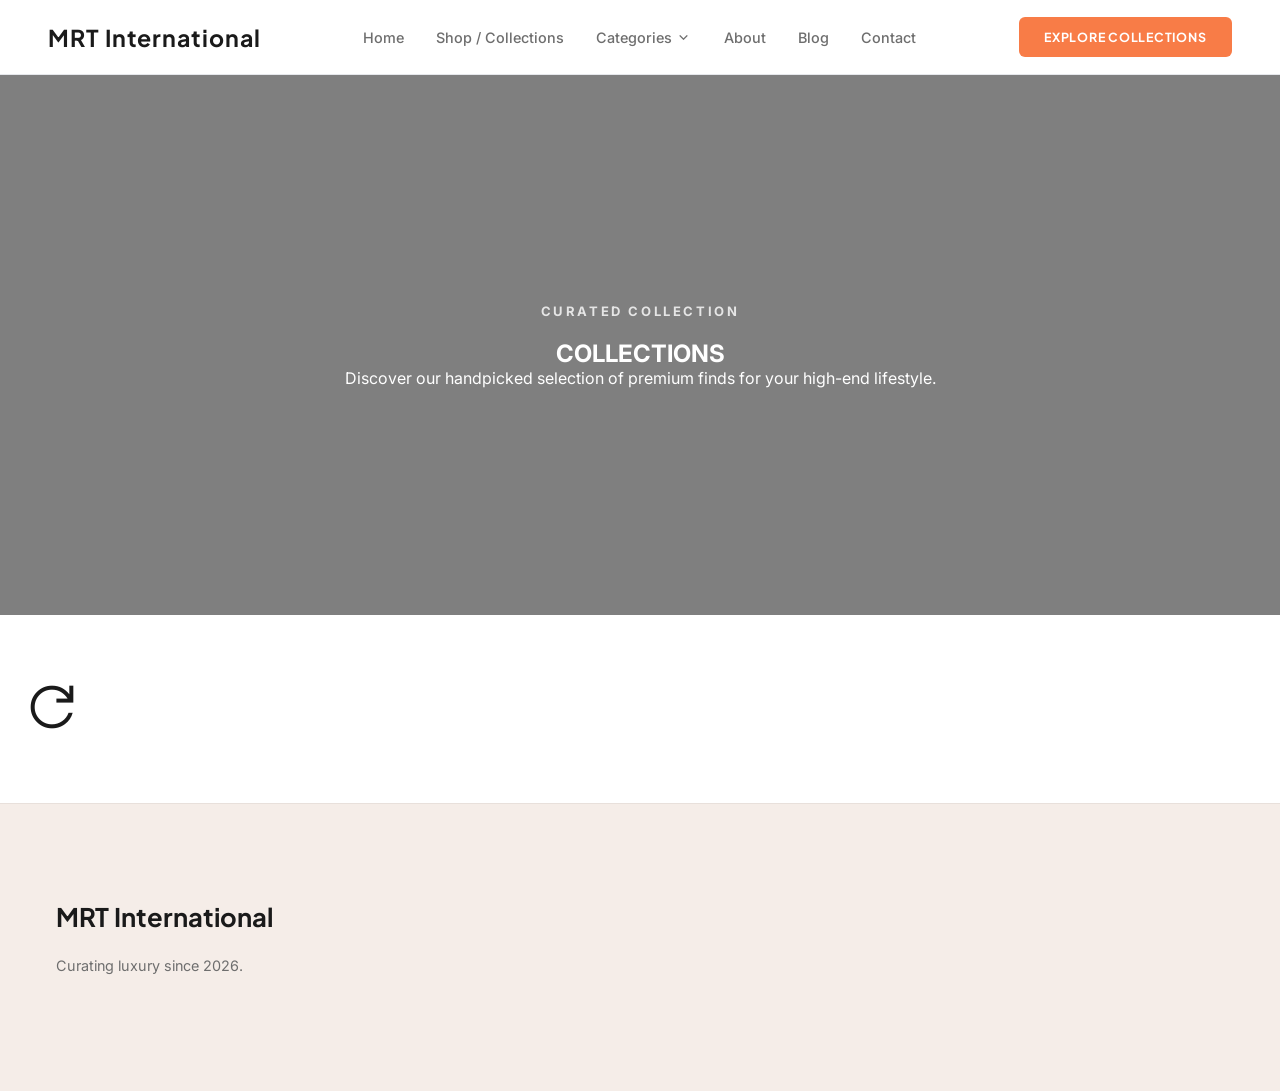
<file: category.html>
<!DOCTYPE html>
<html lang="en" class="scroll-smooth">
<head>
    <meta charset="UTF-8">
    <meta name="viewport" content="width=device-width, initial-scale=1.0, maximum-scale=1.0, user-scalable=no">
    <title>Collection | MRT International</title>
    <link href="https://fonts.googleapis.com/css2?family=Playfair+Display:ital,wght@0,700;0,800;0,900;1,400;1,600&family=Inter:wght@300;400;500;600&family=Plus+Jakarta+Sans:wght@500;600;700&display=swap" rel="stylesheet">
    <link href="https://fonts.googleapis.com/css2?family=Material+Symbols+Outlined:wght,FILL@300,0..1&display=swap" rel="stylesheet">
    <link rel="stylesheet" href="/src/style.css">
    <script type="module" src="/src/main.js"></script>
</head>
<body onload="document.body.classList.add('loaded')">

    <header class="mrt-nav">
        <a href="index.html" class="mrt-nav-logo">MRT International</a>
        <nav class="mrt-nav-links">
            <a href="index.html">Home</a>
            <a href="categories.html">Shop / Collections</a>
            <div class="nav-dropdown-container">
                <a href="categories.html" style="display:flex;align-items:center;gap:3px;">
                    Categories <span class="material-symbols-outlined" style="font-size:17px;">expand_more</span>
                </a>
                <div class="nav-dropdown">
                    <a href="category.html?c=home-kitchen"         class="nav-dropdown-item">Home &amp; Kitchen</a>
                    <a href="category.html?c=beauty-personal-care" class="nav-dropdown-item">Beauty &amp; Personal Care</a>
                    <a href="category.html?c=health-wellness"      class="nav-dropdown-item">Health &amp; Wellness</a>
                    <a href="category.html?c=pet-supplies"         class="nav-dropdown-item">Pet Supplies</a>
                    <a href="category.html?c=baby-kids-essentials" class="nav-dropdown-item">Baby &amp; Kids Essentials</a>
                    <a href="category.html?c=electronics-accessories" class="nav-dropdown-item">Electronics &amp; Accessories</a>
                    <a href="category.html?c=sports-fitness"       class="nav-dropdown-item">Sports &amp; Fitness</a>
                </div>
            </div>
            <a href="about.html">About</a>
            <a href="blog.html">Blog</a>
            <a href="contact.html">Contact</a>
        </nav>
        <div class="mrt-nav-right">
            <a href="categories.html" class="nav-cta">EXPLORE COLLECTIONS</a>
            <button class="nav-menu-btn" id="mobileMenuToggle"><span class="material-symbols-outlined">menu</span></button>
        </div>
    </header>

    <div class="mobile-nav" id="mobileNav">
        <div class="mobile-nav-panel">
            <button class="mobile-nav-close" id="mobileNavClose"><span class="material-symbols-outlined">close</span></button>
            <a href="index.html">Home</a>
            <a href="categories.html">Shop / Collections</a>
            <a href="about.html">About</a>
            <a href="contact.html">Contact</a>
        </div>
        <div style="flex:1" id="mobileNavBackdrop"></div>
    </div>

    <main>
        <!-- Avory Category Hero -->
        <section class="category-hero-v2" id="category-hero">
            <div class="category-hero-overlay"></div>
            <div class="category-hero-content">
                <p class="avory-why-tag" style="color: #fff; opacity: 0.8;">Curated Collection</p>
                <h1 id="category-title-display" class="text-5xl md:text-7xl font-heading font-bold mb-6">COLLECTIONS</h1>
                <p id="category-desc-display" class="text-lg opacity-90 max-width-[600px] mx-auto">
                    Discover our handpicked selection of premium finds for your high-end lifestyle.
                </p>
            </div>
        </section>

        <!-- Product Grid Overlay -->
        <section class="py-20 bg-white">
            <div id="category-products-container" class="avory-product-grid">
                <!-- Data populated via MRTApp.fetchAndRender in main.js -->
                <div class="w-full text-center py-40 opacity-20 col-span-full">
                    <span class="material-symbols-outlined animate-spin" style="font-size: 64px;">refresh</span>
                </div>
            </div>
        </section>
    </main>

    <footer class="mrt-footer">
        <div class="footer-grid">
            <div>
                <p class="footer-brand-logo">MRT International</p>
                <p class="footer-brand-desc">Curating luxury since 2026.</p>
            </div>
        </div>
    </footer>
</body>
</html>
</file>
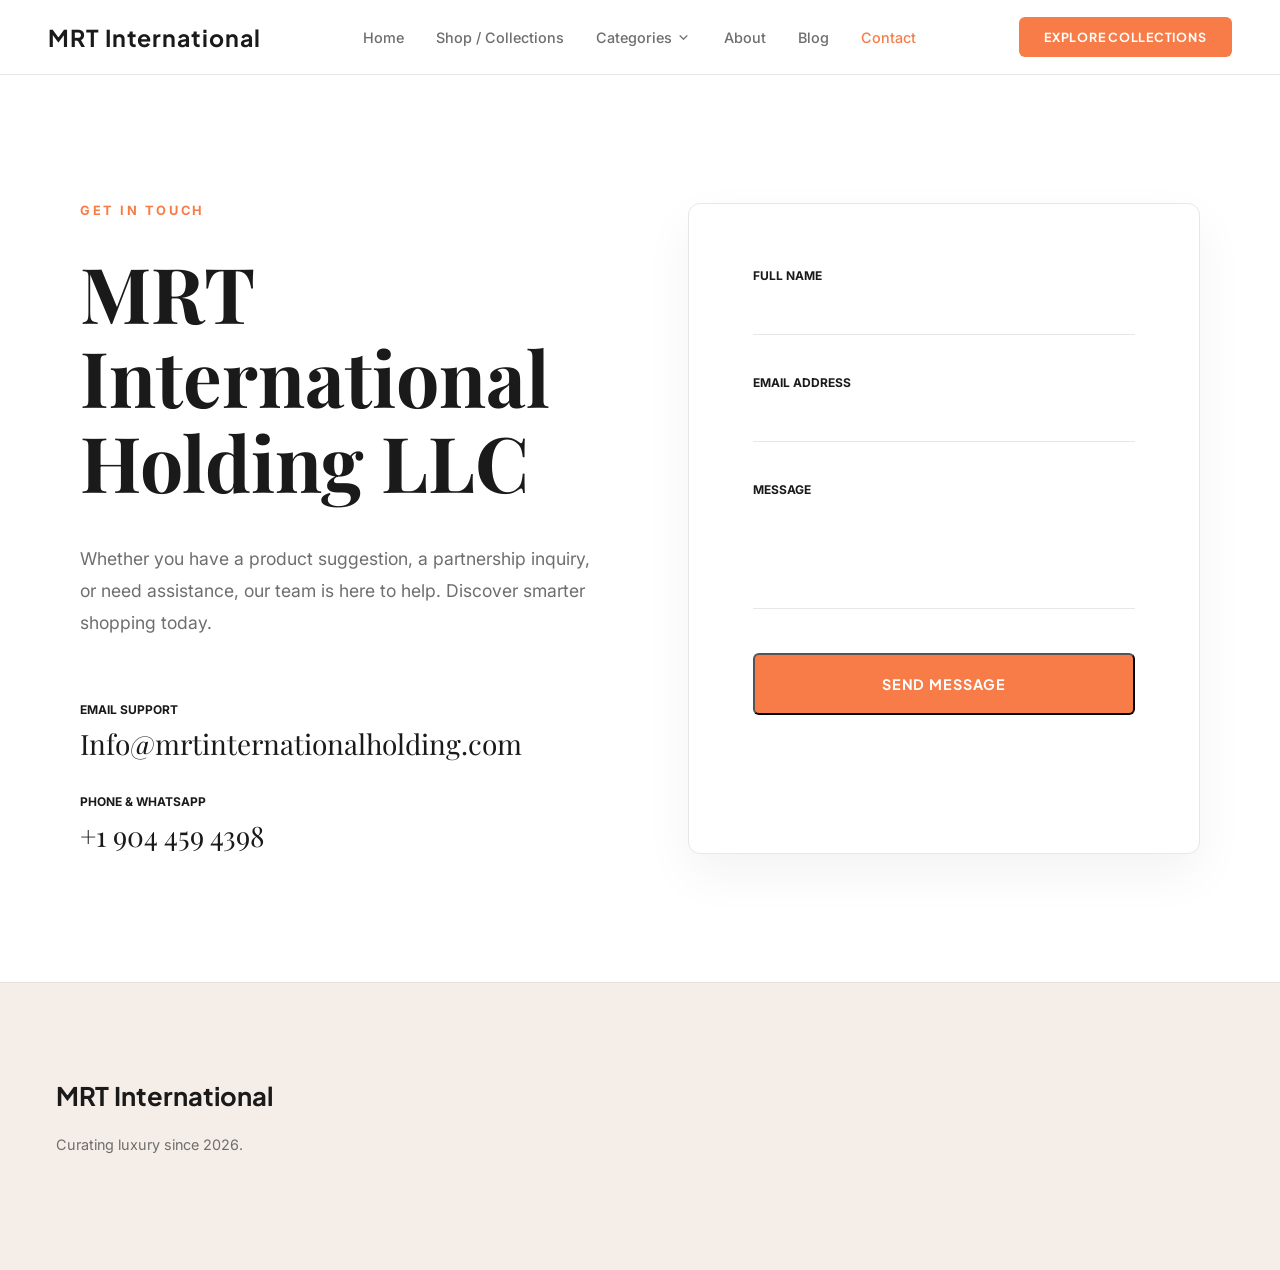
<file: contact.html>
<!DOCTYPE html>
<html lang="en" class="scroll-smooth">
<head>
    <meta charset="UTF-8">
    <meta name="viewport" content="width=device-width, initial-scale=1.0, maximum-scale=1.0, user-scalable=no">
    <title>Contact Us | MRT International</title>
    <link href="https://fonts.googleapis.com/css2?family=Playfair+Display:ital,wght@0,700;0,800;0,900;1,400;1,600&family=Inter:wght@300;400;500;600&family=Plus+Jakarta+Sans:wght@500;600;700&display=swap" rel="stylesheet">
    <link href="https://fonts.googleapis.com/css2?family=Material+Symbols+Outlined:wght,FILL@300,0..1&display=swap" rel="stylesheet">
    <link rel="stylesheet" href="/src/style.css">
    <script type="module" src="/src/main.js"></script>
</head>
<body onload="document.body.classList.add('loaded')">

    <header class="mrt-nav">
        <a href="index.html" class="mrt-nav-logo">MRT International</a>
        <nav class="mrt-nav-links">
            <a href="index.html">Home</a>
            <a href="categories.html">Shop / Collections</a>
            <div class="nav-dropdown-container">
                <a href="categories.html" style="display:flex;align-items:center;gap:3px;">
                    Categories <span class="material-symbols-outlined" style="font-size:17px;">expand_more</span>
                </a>
                <div class="nav-dropdown">
                    <a href="category.html?c=home-kitchen"         class="nav-dropdown-item">Home &amp; Kitchen</a>
                    <a href="category.html?c=beauty-personal-care" class="nav-dropdown-item">Beauty &amp; Personal Care</a>
                    <a href="category.html?c=health-wellness"      class="nav-dropdown-item">Health &amp; Wellness</a>
                    <a href="category.html?c=pet-supplies"         class="nav-dropdown-item">Pet Supplies</a>
                    <a href="category.html?c=baby-kids-essentials" class="nav-dropdown-item">Baby &amp; Kids Essentials</a>
                    <a href="category.html?c=electronics-accessories" class="nav-dropdown-item">Electronics &amp; Accessories</a>
                    <a href="category.html?c=sports-fitness"       class="nav-dropdown-item">Sports &amp; Fitness</a>
                </div>
            </div>
            <a href="about.html">About</a>
            <a href="blog.html">Blog</a>
            <a href="contact.html" class="active">Contact</a>
        </nav>
        <div class="mrt-nav-right">
            <a href="categories.html" class="nav-cta">EXPLORE COLLECTIONS</a>
            <button class="nav-menu-btn" id="mobileMenuToggle"><span class="material-symbols-outlined">menu</span></button>
        </div>
    </header>

    <div class="mobile-nav" id="mobileNav">
        <div class="mobile-nav-panel">
            <button class="mobile-nav-close" id="mobileNavClose"><span class="material-symbols-outlined">close</span></button>
            <a href="index.html">Home</a>
            <a href="categories.html">Shop / Collections</a>
            <a href="about.html">About</a>
            <a href="contact.html" class="active">Contact</a>
        </div>
        <div style="flex:1" id="mobileNavBackdrop"></div>
    </div>

    <main>
        <section style="padding: 8rem 2.5rem; max-width: 1200px; margin: 0 auto;">
            <div style="display: grid; grid-template-columns: 1fr 1fr; gap: 6rem;">
                <div>
                    <p style="text-transform: uppercase; letter-spacing: 0.2em; font-size: 0.8rem; color: var(--orange); font-weight: 700; margin-bottom: 2rem;">Get in Touch</p>
                    <h1 style="font-family: 'Playfair Display', serif; font-size: clamp(3rem, 6vw, 5rem); margin-bottom: 2.5rem; line-height: 1.1;">MRT International Holding LLC</h1>
                    <p style="font-size: 1.1rem; line-height: 1.8; color: var(--muted); margin-bottom: 4rem;">
                        Whether you have a product suggestion, a partnership inquiry, or need assistance, our team is here to help. Discover smarter shopping today.
                    </p>
                    <div style="display: flex; flex-direction: column; gap: 2rem;">
                        <div>
                            <p style="font-size: 0.75rem; font-weight: 700; text-transform: uppercase; color: var(--ink); margin-bottom: 0.5rem;">Email Support</p>
                            <p style="font-family: 'Playfair Display', serif; font-size: 1.75rem;">Info@mrtinternationalholding.com</p>
                        </div>
                        <div>
                            <p style="font-size: 0.75rem; font-weight: 700; text-transform: uppercase; color: var(--ink); margin-bottom: 0.5rem;">Phone & WhatsApp</p>
                            <p style="font-family: 'Playfair Display', serif; font-size: 1.75rem;">+1 904 459 4398</p>
                        </div>
                    </div>
                </div>
                
                <div style="background: #fff; padding: 4rem; border-radius: 12px; border: 1px solid var(--border); box-shadow: 0 20px 50px rgba(0,0,0,0.05);">
                    <form id="contact-form" style="display: flex; flex-direction: column; gap: 2.5rem;">
                        <div>
                            <label style="display: block; font-size: 0.75rem; font-weight: 700; text-transform: uppercase; margin-bottom: 0.75rem; color: var(--ink);">Full Name</label>
                            <input type="text" name="name" required style="width: 100%; border: none; border-bottom: 1px solid var(--border); padding: 0.75rem 0; outline: none; transition: border-color 0.3s;" onfocus="this.style.borderColor='var(--orange)'" onblur="this.style.borderColor='var(--border)'">
                        </div>
                        <div>
                            <label style="display: block; font-size: 0.75rem; font-weight: 700; text-transform: uppercase; margin-bottom: 0.75rem; color: var(--ink);">Email Address</label>
                            <input type="email" name="email" required style="width: 100%; border: none; border-bottom: 1px solid var(--border); padding: 0.75rem 0; outline: none; transition: border-color 0.3s;" onfocus="this.style.borderColor='var(--orange)'" onblur="this.style.borderColor='var(--border)'">
                        </div>
                        <div>
                            <label style="display: block; font-size: 0.75rem; font-weight: 700; text-transform: uppercase; margin-bottom: 0.75rem; color: var(--ink);">Message</label>
                            <textarea name="message" required style="width: 100%; border: none; border-bottom: 1px solid var(--border); padding: 0.75rem 0; outline: none; transition: border-color 0.3s; min-height: 100px; resize: none;" onfocus="this.style.borderColor='var(--orange)'" onblur="this.style.borderColor='var(--border)'"></textarea>
                        </div>
                        <button type="submit" class="nav-cta" style="width: 100%; justify-content: center; padding: 1.25rem; font-size: 0.9rem;">SEND MESSAGE</button>
                        <div id="form-status" style="display: none; text-align: center; font-size: 0.8rem; font-weight: 600; text-transform: uppercase; letter-spacing: 0.1em; color: var(--orange);"></div>
                    </form>
                </div>
            </div>
        </section>
    </main>

    <footer class="mrt-footer">
        <div class="footer-grid">
            <div style="grid-column: span 2;">
                <p class="footer-brand-logo">MRT International</p>
                <p class="footer-brand-desc">Curating luxury since 2026.</p>
            </div>
        </div>
    </footer>
</body>
</html>
</file>
<file: src/style.css>
@tailwind base;
@tailwind components;
@tailwind utilities;

/* ===================================================
   AVORY FINDS DESIGN — Applied to MRT.INTL
=================================================== */
:root {
    --orange:      #f87c47;
    --orange-hover:#DA138E;
    --dark:        #111111;
    --ink:         #1a1a1a;
    --muted:       #6e6e6e;
    --footer-bg:   #f5ede8;
    --white:       #ffffff;
    --border:      #e5e7eb;
}

* { box-sizing: border-box; margin: 0; padding: 0; }
html { font-family: 'Inter', sans-serif; color: var(--ink); background: #fff; scroll-behavior: smooth; }
body { overflow-x: hidden; }
/* body.loaded { opacity: 1; } - Removed to prevent white screen issues */

::-webkit-scrollbar { width: 6px; }
::-webkit-scrollbar-thumb { background: var(--orange); border-radius: 3px; }

/* ── NAVBAR ── */
.mrt-nav {
    position: sticky; top: 0; z-index: 100;
    background: #fff;
    border-bottom: 1px solid var(--border);
    display: flex; align-items: center; justify-content: space-between;
    padding: 0 3rem; height: 75px;
}
.mrt-nav-logo {
    font-family: 'Plus Jakarta Sans', sans-serif;
    font-size: 1.45rem; font-weight: 700;
    letter-spacing: 0.04em; color: var(--ink);
    text-decoration: none;
}
.mrt-nav-links { display: flex; align-items: center; gap: 2rem; }
.mrt-nav-links a {
    font-size: 0.9rem; font-weight: 500;
    text-decoration: none; color: var(--muted);
    transition: color 0.2s;
}
.mrt-nav-links a.active, .mrt-nav-links a:hover { color: var(--orange); }

/* --- Dropdown --- */
.nav-dropdown-container { position: relative; }
.nav-dropdown {
    position: absolute; top: 100%; left: 0;
    background: #fff; border: 1px solid var(--border);
    border-radius: 8px; min-width: 240px; padding: 0.75rem 0;
    box-shadow: 0 12px 32px rgba(0,0,0,0.1);
    opacity: 0; visibility: hidden;
    transform: translateY(10px);
    transition: all 0.3s cubic-bezier(0.16, 1, 0.3, 1);
    z-index: 1000;
}
.nav-dropdown-container:hover .nav-dropdown {
    opacity: 1; visibility: visible;
    transform: translateY(0);
}
.nav-dropdown-item {
    display: block; padding: 0.65rem 1.5rem;
    font-size: 0.875rem; color: var(--muted) !important;
    text-decoration: none; transition: background 0.15s, color 0.15s;
}
.nav-dropdown-item:hover { background: #fdf7f4; color: var(--orange) !important; transform: translateX(5px); }

.mrt-nav-right { display: flex; align-items: center; gap: 1rem; }
.nav-cta {
    display: inline-flex; align-items: center; gap: 0.4rem;
    background: var(--orange); color: #fff;
    font-family: 'Plus Jakarta Sans', sans-serif;
    font-size: 0.78rem; font-weight: 700; letter-spacing: 0.06em;
    padding: 0.75rem 1.6rem; border-radius: 6px;
    text-decoration: none; transition: all 0.25s ease;
}
.nav-cta:hover { background: var(--orange-hover); transform: translateY(-1px); box-shadow: 0 4px 15px rgba(248, 124, 71, 0.3); }

.nav-menu-btn {
    display: none; background: none; border: none; cursor: pointer;
    color: var(--ink);
}

/* ── MOBILE NAV ── */
.mobile-nav {
    display: none; position: fixed; top: 0; left: 0; right: 0; bottom: 0;
    background: rgba(0,0,0,0.5); z-index: 300;
    backdrop-filter: blur(2px);
}
.mobile-nav.open { display: flex; }
.mobile-nav-panel {
    background: #fff; width: 300px; height: 100%;
    padding: 2.5rem 2rem; display: flex; flex-direction: column; gap: 0.5rem;
    box-shadow: 10px 0 30px rgba(0,0,0,0.1);
}
.mobile-nav-close {
    align-self: flex-end; background: none; border: none;
    cursor: pointer; margin-bottom: 2rem;
}
.mobile-nav-panel a {
    font-size: 1.05rem; font-weight: 500; color: var(--muted);
    text-decoration: none; padding: 1rem 0;
    border-bottom: 1px solid #f3f4f6;
    display: flex; align-items: center; gap: 0.75rem;
}
.mobile-nav-panel a:hover, .mobile-nav-panel a.active { color: var(--orange); }

/* ── HERO ── */
.hero-section {
    position: relative; width: 100%; min-height: 550px;
    height: 85vh; max-height: 800px;
    overflow: hidden; display: flex; align-items: center; justify-content: center;
}
.hero-bg {
    position: absolute; inset: 0; width: 100%; height: 100%;
    object-fit: cover; object-position: center;
}
.hero-overlay {
    position: absolute; inset: 0;
    background: rgba(10, 8, 6, 0.5);
}
.hero-content {
    position: relative; z-index: 2; text-align: center;
    padding: 2rem 1.5rem; max-width: 800px;
    color: #fff;
}
.hero-eyebrow {
    font-family: 'Plus Jakarta Sans', sans-serif;
    font-size: 0.8rem; font-weight: 600;
    letter-spacing: 0.25em; text-transform: uppercase;
    color: rgba(255,255,255,0.8); margin-bottom: 1.5rem;
}
.hero-title {
    font-family: 'Playfair Display', serif;
    font-size: clamp(3.5rem, 9vw, 8rem);
    font-weight: 900; line-height: 0.95;
    margin-bottom: 1.5rem; letter-spacing: -0.02em;
}
.hero-subtitle {
    font-family: 'Playfair Display', serif; font-style: italic;
    font-size: clamp(1.3rem, 3vw, 2rem); font-weight: 400;
    opacity: 0.9; margin-bottom: 1.5rem;
}
.hero-desc {
    font-size: 0.95rem; font-weight: 300;
    color: rgba(255,255,255,0.75); margin: 0 auto 2.5rem; line-height: 1.8;
    max-width: 540px;
}
.hero-cta {
    display: inline-flex; align-items: center; gap: 0.6rem;
    background: var(--orange); color: #fff;
    font-family: 'Plus Jakarta Sans', sans-serif;
    font-size: 0.82rem; font-weight: 700; letter-spacing: 0.08em;
    padding: 1rem 2.2rem; border-radius: 6px;
    text-decoration: none; transition: all 0.3s ease;
}
.hero-cta:hover { background: var(--orange-hover); transform: translateY(-3px); box-shadow: 0 10px 25px rgba(248, 124, 71, 0.35); }

/* ── CATEGORIES ── */
.categories-section { padding: 6rem 3rem; max-width: 1600px; margin: 0 auto; }
.section-heading {
    font-family: 'Playfair Display', serif; font-size: clamp(2.2rem, 5vw, 3rem);
    font-weight: 700; color: var(--ink); text-align: center; margin-bottom: 4rem;
}
.categories-grid { display: grid; grid-template-columns: repeat(4, 1fr); gap: 1.5rem; }
.cat-card {
    position: relative; border-radius: 12px; overflow: hidden;
    cursor: pointer; text-decoration: none; aspect-ratio: 10/13; display: block;
}
.cat-card-img {
    width: 100%; height: 100%; object-fit: cover;
    transition: transform 0.8s cubic-bezier(0.16, 1, 0.3, 1);
}
.cat-card:hover .cat-card-img { transform: scale(1.08); }
.cat-card-overlay {
    position: absolute; inset: 0;
    background: linear-gradient(to top, rgba(15,12,10,0.95) 0%, rgba(15,12,10,0.3) 60%, transparent 100%);
    transition: background 0.4s;
}
.cat-card:hover .cat-card-overlay {
    background: linear-gradient(to top, rgba(15,12,10,0.98) 0%, rgba(15,12,10,0.5) 60%, rgba(15,12,10,0.1) 100%);
}
.cat-card-body { position: absolute; bottom: 0; left: 0; right: 0; padding: 2rem; color: #fff; }
.cat-card-title {
    font-family: 'Playfair Display', serif; font-size: 1.6rem; font-weight: 700;
    margin-bottom: 0.75rem;
}
.cat-card-desc {
    font-size: 0.825rem; font-weight: 300; line-height: 1.6; color: rgba(255,255,255,0.75);
    margin-bottom: 1.25rem; display: -webkit-box; -webkit-line-clamp: 3; -webkit-box-orient: vertical; overflow: hidden;
    opacity: 0; transform: translateY(10px); transition: all 0.4s ease 0.1s;
}
.cat-card:hover .cat-card-desc { opacity: 1; transform: translateY(0); }
.cat-card-btn {
    display: inline-block; border: 1px solid rgba(255,255,255,0.4);
    color: #fff; font-size: 0.75rem; font-weight: 600; letter-spacing: 0.05em;
    padding: 0.5rem 1.25rem; border-radius: 4px; transition: all 0.3s;
}
.cat-card:hover .cat-card-btn { background: var(--orange); border-color: var(--orange); }

/* ── PRODUCT GRID (CMS SYNC) ── */
.products-section { padding: 4rem 3rem; max-width: 1600px; margin: 0 auto; border-top: 1px solid var(--border); }
.products-list {
    display: flex; flex-wrap: wrap; margin: 0 -16px; row-gap: 48px; justify-content: center;
}
.product-item {
    width: calc(25% - 32px); margin: 0 16px 40px;
    position: relative; text-align: center; padding-bottom: 80px;
}
@media (max-width: 1100px) { .product-item { width: calc(33.333% - 32px); } }
@media (max-width: 768px) { .product-item { width: calc(50% - 32px); } }
@media (max-width: 480px) { .product-item { width: calc(100% - 32px); } }

.product-item img {
    margin-bottom: 24px; height: 320px; width: 100%;
    object-fit: cover; border-radius: 12px; background: #fafafa;
    transition: transform 0.4s ease;
}
.product-item:hover img { transform: translateY(-5px); }
.product-title { 
    font-size: 1.15rem; font-weight: 700; 
    font-family: 'Plus Jakarta Sans', sans-serif; 
    color: var(--ink); margin-bottom: 8px; 
    line-height: 1.3;
}
.product-excerpt { font-size: 1rem; color: var(--muted); margin-bottom: 24px; font-weight: 500; }
.product-buttons { position: absolute; bottom: 0; left: 0; width: 100%; text-align: center; }
.product-buttons a.btn-primary {
    background: var(--orange); padding: 14px 32px; display: inline-flex; align-items: center; justify-content: center;
    border-radius: 50px; color: #fff; font-size: 0.8rem; font-weight: 700; 
    letter-spacing: 0.05em; text-transform: uppercase;
    transition: all 0.3s; cursor: pointer;
}
.product-buttons a.btn-primary:hover { 
    background: var(--orange-hover); 
    transform: scale(1.05);
    box-shadow: 0 8px 15px rgba(218, 19, 142, 0.25);
}

/* ── EXPLORE BANNER ── */
.explore-banner {
    margin: 4rem 3rem; border-radius: 20px;
    padding: 5rem 2rem; text-align: center;
    position: relative; overflow: hidden;
    background: url('/assets/editorial_v3/explore_cta_bg.png') center/cover no-repeat;
}
.explore-banner::before {
    content: ''; position: absolute; inset: 0;
    background: linear-gradient(135deg, rgba(17,17,17,0.75), rgba(17,17,17,0.55));
    z-index: 1;
}
.explore-banner > * { position: relative; z-index: 2; }
.explore-banner h2 {
    font-family: 'Playfair Display', serif; font-size: clamp(1.6rem, 4vw, 2.6rem);
    font-weight: 700; color: #fff; margin-bottom: 0.75rem;
}
.explore-banner p { font-size: 0.95rem; color: rgba(255,255,255,0.8); margin-bottom: 2rem; max-width: 500px; margin-inline: auto; }

/* ── FOOTER ── */
.mrt-footer { background: var(--footer-bg); border-top: 1px solid #e8e0db; padding: 6rem 3.5rem 0; }
.footer-grid { display: grid; grid-template-columns: 2fr 1.5fr 1.5fr 2.5fr; gap: 4rem; max-width: 1400px; margin: 0 auto; padding-bottom: 5rem; }
.footer-col-title { font-family: 'Plus Jakarta Sans', sans-serif; font-size: 0.85rem; font-weight: 700; letter-spacing: 0.05em; color: var(--ink); margin-bottom: 2rem; text-transform: uppercase; }
.footer-links { list-style: none; display: flex; flex-direction: column; gap: 0.85rem; }
.footer-links a { font-size: 0.9rem; color: var(--muted); text-decoration: none; display: flex; align-items: center; gap: 0.6rem; transition: color 0.2s; }
.footer-links a:hover { color: var(--orange); }
.footer-links a .material-symbols-outlined { font-size: 16px; color: var(--orange); }
.footer-brand-logo { font-family: 'Plus Jakarta Sans', sans-serif; font-size: 1.6rem; font-weight: 700; color: var(--ink); margin-bottom: 1.25rem; }
.footer-brand-desc { font-size: 0.9rem; color: var(--muted); line-height: 1.8; margin-bottom: 2rem; max-width: 320px; }
.footer-socials { display: flex; gap: 1rem; }
.footer-socials a { width: 40px; height: 40px; border-radius: 8px; background: var(--ink); color: #fff; display: flex; align-items: center; justify-content: center; transition: background 0.3s; }
.footer-socials a:hover { background: var(--orange); }
.footer-socials svg { width: 18px; height: 18px; fill: #fff; }
.footer-bottom { border-top: 1px solid #e8e0db; padding: 2rem 3.5rem; text-align: center; }
.footer-bottom p { font-size: 0.825rem; color: var(--muted); }

/* ── RESPONSIVE BITS ── */
@media (max-width: 1024px) {
    .mrt-nav { padding: 0 2rem; }
    .nav-menu-btn { display: block; }
    .mrt-nav-links, .nav-cta { display: none; }
    .footer-grid { grid-template-columns: 1fr 1fr; gap: 3rem; }
}
@media (max-width: 640px) {
    .mrt-nav { padding: 0 1.25rem; height: 65px; }
    .hero-section { height: 75vh; }
    .categories-section { padding: 4rem 1.25rem; }
    .categories-grid { grid-template-columns: repeat(2, 1fr); gap: 1rem; }
    .footer-grid { grid-template-columns: 1fr; gap: 3rem; }
    .mrt-footer { padding-inline: 1.5rem; }
}

/* ==========================================================
   EXACT AVORY FEATURED CATEGORY CARDS (From Image 2)
   ========================================================== */
.avory-cat-card {
  position: relative;
  display: block;
  height: 420px;
  border-radius: 12px;
  overflow: hidden;
  text-decoration: none;
}

.avory-cat-bg {
  position: absolute;
  inset: 0;
  background-size: cover;
  background-position: center;
  transition: transform 0.7s cubic-bezier(0.25, 0.46, 0.45, 0.94);
  z-index: 0;
}

/* Image zooms in slowly on hover */
.avory-cat-card:hover .avory-cat-bg {
  transform: scale(1.1);
}

.avory-cat-overlay {
  position: absolute;
  inset: 0;
  background: linear-gradient(to top, rgba(0,0,0,0.85) 0%, rgba(0,0,0,0.3) 50%, rgba(0,0,0,0.05) 100%);
  transition: background 0.5s ease;
  z-index: 1;
}

/* Overlay gets slightly darker on hover so text pops */
.avory-cat-card:hover .avory-cat-overlay {
  background: linear-gradient(to top, rgba(0,0,0,0.95) 0%, rgba(0,0,0,0.6) 60%, rgba(0,0,0,0.2) 100%);
}

.avory-cat-content {
  position: absolute;
  inset: 0;
  padding: 30px 20px;
  display: flex;
  flex-direction: column;
  justify-content: center;
  align-items: center;
  text-align: center;
  z-index: 2;
  color: #fff;
}

/* Title sits lower, moves up on hover */
.avory-cat-title {
  font-family: 'Plus Jakarta Sans', sans-serif;
  font-size: 28px;
  font-weight: 700;
  color: #fff;
  margin-bottom: 0;
  transform: translateY(40px);
  transition: transform 0.5s cubic-bezier(0.25, 0.46, 0.45, 0.94), margin-bottom 0.5s ease;
}

.avory-cat-card:hover .avory-cat-title {
  transform: translateY(0);
  margin-bottom: 12px;
}

/* Description is hidden, fades and slides up on hover */
.avory-cat-desc {
  font-size: 15px;
  color: rgba(255,255,255,0.9);
  line-height: 1.5;
  margin-bottom: 20px;
  max-height: 0;
  opacity: 0;
  transform: translateY(20px);
  transition: all 0.5s cubic-bezier(0.25, 0.46, 0.45, 0.94);
}

.avory-cat-card:hover .avory-cat-desc {
  max-height: 150px;
  opacity: 1;
  transform: translateY(0);
}

/* Pill button is hidden, fades and slides up on hover */
.avory-cat-btn {
  display: inline-block;
  font-size: 13px;
  font-weight: 600;
  text-transform: uppercase;
  letter-spacing: 0.1em;
  padding: 10px 28px;
  border: 2px solid #fff;
  border-radius: 50px;
  color: #fff;
  opacity: 0;
  transform: translateY(20px);
  transition: all 0.5s cubic-bezier(0.25, 0.46, 0.45, 0.94);
}

.avory-cat-card:hover .avory-cat-btn {
  opacity: 1;
  transform: translateY(0);
}

.avory-cat-btn:hover {
  background: #fff;
  color: #000;
}

/* ==========================================================
   AVORY BOUTIQUE OVERHAUL COMPONENTS
   ========================================================== */

/* Why Choose Section */
.avory-why-section {
    padding: 100px 0;
    display: flex;
    flex-wrap: wrap;
    align-items: center;
    gap: 60px;
    max-width: 1400px;
    margin: 0 auto;
    position: relative;
    overflow: hidden;
}

.avory-why-img-container {
    flex: 1;
    min-width: 300px;
    max-width: 600px;
    border-radius: 20px;
    overflow: hidden;
    box-shadow: 0 20px 40px rgba(0,0,0,0.1);
}

.avory-why-img-container img {
    width: 100%;
    height: auto;
    display: block;
}

.avory-why-content {
    flex: 1.2;
    min-width: 300px;
}

.avory-why-tag {
    color: var(--orange);
    text-transform: uppercase;
    letter-spacing: 0.2em;
    font-size: 13px;
    font-weight: 700;
    margin-bottom: 20px;
    display: block;
}

.avory-why-title {
    font-size: 48px;
    margin-bottom: 30px;
}

.avory-why-desc {
    font-size: 17px;
    line-height: 1.8;
    color: var(--muted);
    margin-bottom: 40px;
}

.avory-benefits-grid {
    display: grid;
    grid-template-columns: repeat(auto-fit, minmax(200px, 1fr));
    gap: 20px 40px;
}

.benefit-item {
    display: flex;
    align-items: center;
    gap: 12px;
    font-size: 16px;
    font-weight: 500;
    color: var(--text);
}

.benefit-icon {
    font-size: 20px;
    color: var(--text);
}

/* Global Community (Social Proof) */
.global-community-section {
    padding: 120px 0;
    background-color: #fcfcfc;
    background-image: url('/assets/editorial_v3/dotted_map_bg.png');
    background-size: cover;
    background-position: center;
    position: relative;
    text-align: center;
}

.testimonial-grid {
    display: grid;
    grid-template-columns: repeat(auto-fit, minmax(300px, 1fr));
    gap: 30px;
    max-width: 1200px;
    margin: 60px auto 0;
    padding: 0 20px;
}

.testimonial-card {
    background: #fff;
    padding: 40px;
    border-radius: 20px;
    text-align: left;
    box-shadow: 0 10px 40px rgba(0,0,0,0.05);
    transition: all 0.3s ease;
    position: relative;
    border: 1px solid #f5f5f5;
}

.testimonial-card:hover {
    transform: translateY(-8px);
    box-shadow: 0 20px 50px rgba(0,0,0,0.08);
}

.testimonial-badge {
    position: absolute;
    top: 25px;
    right: 30px;
    background: #f0fdf4;
    color: #16a34a;
    padding: 5px 12px;
    border-radius: 50px;
    font-size: 11px;
    font-weight: 700;
    text-transform: uppercase;
    display: flex;
    align-items: center;
    gap: 5px;
    letter-spacing: 0.05em;
}

.testimonial-quote {
    font-family: var(--font-heading);
    font-size: 20px;
    font-weight: 700;
    margin-bottom: 15px;
    color: var(--text);
    line-height: 1.4;
}

.testimonial-text {
    font-size: 15px;
    line-height: 1.8;
    color: var(--muted);
    margin-bottom: 30px;
}

.testimonial-author {
    display: flex;
    align-items: center;
    gap: 15px;
    padding-top: 25px;
    border-top: 1px solid #f8f8f8;
}

.author-flag {
    font-size: 24px;
    filter: drop-shadow(0 2px 4px rgba(0,0,0,0.1));
}

.author-info h4 {
    font-size: 15px;
    font-weight: 700;
    color: var(--text);
    margin: 0 0 2px 0;
}

.author-info p {
    font-size: 12px;
    color: var(--muted);
    margin: 0;
    text-transform: uppercase;
    letter-spacing: 0.05em;
    font-weight: 600;
}

/* Category Hero Overhaul */
.category-hero-v2 {
    height: 60vh;
    min-height: 400px;
    position: relative;
    display: flex;
    flex-direction: column;
    justify-content: center;
    align-items: center;
    text-align: center;
    color: #fff;
    background-size: cover;
    background-position: center;
}

.category-hero-overlay {
    position: absolute;
    inset: 0;
    background: rgba(0,0,0,0.5);
    z-index: 1;
}

.category-hero-content {
    position: relative;
    z-index: 2;
    max-width: 800px;
    padding: 0 20px;
}

/* ── PRODUCT GRID ── */
.avory-product-grid {
    display: grid;
    grid-template-columns: repeat(auto-fill, minmax(280px, 1fr));
    gap: 30px;
    max-width: 1400px;
    margin: 60px auto;
    padding: 0 20px;
}

/* ── PRODUCT CARD (Avory Style) ── */
.pc-card {
    background: #fff;
    border-radius: 16px;
    overflow: hidden;
    transition: all 0.35s cubic-bezier(0.25, 0.46, 0.45, 0.94);
    border: 1px solid #f0eeec;
    position: relative;
}
.pc-card:hover {
    transform: translateY(-6px);
    box-shadow: 0 20px 50px rgba(0,0,0,0.08);
    border-color: #e8e4e0;
}

.pc-img-wrap {
    position: relative;
    height: 280px;
    overflow: hidden;
    background: #faf9f7;
}
.pc-img-wrap img {
    width: 100%; height: 100%;
    object-fit: cover;
    transition: transform 0.6s cubic-bezier(0.25, 0.46, 0.45, 0.94);
}
.pc-card:hover .pc-img-wrap img { transform: scale(1.06); }

.pc-badge {
    position: absolute;
    top: 14px; left: 14px;
    background: var(--orange);
    color: #fff;
    padding: 5px 14px;
    border-radius: 50px;
    font-size: 11px;
    font-weight: 700;
    text-transform: uppercase;
    letter-spacing: 0.05em;
    z-index: 2;
}

.pc-hover-actions {
    position: absolute;
    bottom: 14px; right: 14px;
    opacity: 0;
    transform: translateY(8px);
    transition: all 0.3s ease;
    z-index: 2;
}
.pc-card:hover .pc-hover-actions {
    opacity: 1;
    transform: translateY(0);
}
.pc-quickview-btn {
    width: 44px; height: 44px;
    border-radius: 50%;
    background: #fff;
    border: 1px solid #e8e4e0;
    color: var(--ink);
    cursor: pointer;
    display: flex; align-items: center; justify-content: center;
    box-shadow: 0 4px 12px rgba(0,0,0,0.1);
    transition: all 0.2s ease;
}
.pc-quickview-btn:hover {
    background: var(--orange);
    color: #fff;
    border-color: var(--orange);
}

.pc-info { padding: 20px 22px 24px; }

.pc-rating {
    display: flex; align-items: center; gap: 2px;
    margin-bottom: 10px;
}
.pc-star {
    font-size: 16px;
    color: #f59e0b;
    font-variation-settings: 'FILL' 1;
}
.pc-rating-num {
    font-size: 12px;
    font-weight: 700;
    color: var(--muted);
    margin-left: 6px;
}

.pc-name {
    font-family: 'Plus Jakarta Sans', sans-serif;
    font-size: 16px;
    font-weight: 700;
    color: var(--ink);
    line-height: 1.4;
    margin-bottom: 6px;
    display: -webkit-box;
    -webkit-line-clamp: 2;
    -webkit-box-orient: vertical;
    overflow: hidden;
}

.pc-benefit {
    font-size: 13px;
    color: var(--muted);
    line-height: 1.5;
    margin-bottom: 16px;
    display: -webkit-box;
    -webkit-line-clamp: 2;
    -webkit-box-orient: vertical;
    overflow: hidden;
}

.pc-footer {
    display: flex;
    align-items: center;
    justify-content: space-between;
    gap: 12px;
    padding-top: 16px;
    border-top: 1px solid #f5f3f1;
}

.pc-price {
    font-family: 'Plus Jakarta Sans', sans-serif;
    font-size: 20px;
    font-weight: 800;
    color: var(--ink);
}

.pc-buy-btn {
    display: inline-flex;
    align-items: center;
    gap: 6px;
    background: var(--orange);
    color: #fff;
    padding: 10px 20px;
    border-radius: 8px;
    font-size: 13px;
    font-weight: 700;
    text-decoration: none;
    text-transform: uppercase;
    letter-spacing: 0.04em;
    transition: all 0.25s ease;
    white-space: nowrap;
}
.pc-buy-btn:hover {
    background: var(--orange-hover);
    transform: translateY(-1px);
    box-shadow: 0 6px 18px rgba(218, 19, 142, 0.25);
}

.empty-state {
    grid-column: 1 / -1;
    text-align: center;
    padding: 80px 20px;
    font-size: 16px;
    color: var(--muted);
    opacity: 0.6;
}
.empty-state.error { color: #ef4444; }

/* ── QUICK VIEW MODAL ── */
.qv-overlay {
    position: fixed;
    inset: 0;
    background: rgba(0,0,0,0.6);
    backdrop-filter: blur(4px);
    z-index: 500;
    display: flex;
    align-items: center;
    justify-content: center;
    opacity: 0;
    pointer-events: none;
    transition: opacity 0.3s ease;
}
.qv-overlay.active {
    opacity: 1;
    pointer-events: all;
}

.qv-panel {
    background: #fff;
    border-radius: 20px;
    width: 90vw;
    max-width: 900px;
    max-height: 85vh;
    overflow-y: auto;
    position: relative;
    transform: translateY(20px) scale(0.97);
    transition: transform 0.35s cubic-bezier(0.25, 0.46, 0.45, 0.94);
    box-shadow: 0 30px 80px rgba(0,0,0,0.2);
}
.qv-overlay.active .qv-panel {
    transform: translateY(0) scale(1);
}

.qv-close {
    position: absolute;
    top: 16px; right: 16px;
    width: 40px; height: 40px;
    border-radius: 50%;
    border: 1px solid #e8e4e0;
    background: #fff;
    cursor: pointer;
    display: flex; align-items: center; justify-content: center;
    z-index: 10;
    transition: all 0.2s;
}
.qv-close:hover { background: #f5f3f1; }

.qv-body {
    display: grid;
    grid-template-columns: 1fr 1fr;
}
@media (max-width: 640px) {
    .qv-body { grid-template-columns: 1fr; }
}

.qv-image-col {
    background: #faf9f7;
    display: flex;
    align-items: center;
    justify-content: center;
    padding: 30px;
    min-height: 300px;
}
.qv-image-col img {
    max-width: 100%;
    max-height: 400px;
    object-fit: contain;
    border-radius: 12px;
}

.qv-info-col {
    padding: 40px 36px;
    display: flex;
    flex-direction: column;
    gap: 12px;
}

.qv-badge {
    display: inline-block;
    background: var(--orange);
    color: #fff;
    padding: 4px 14px;
    border-radius: 50px;
    font-size: 11px;
    font-weight: 700;
    text-transform: uppercase;
    letter-spacing: 0.05em;
    width: fit-content;
}

.qv-title {
    font-family: 'Playfair Display', serif;
    font-size: 28px;
    font-weight: 700;
    color: var(--ink);
    line-height: 1.3;
}

.qv-rating {
    display: flex;
    align-items: center;
    gap: 2px;
}
.qv-rating-text {
    margin-left: 8px;
    font-size: 14px;
    font-weight: 600;
    color: var(--muted);
}

.qv-price {
    font-family: 'Plus Jakarta Sans', sans-serif;
    font-size: 28px;
    font-weight: 800;
    color: var(--ink);
}

.qv-description {
    font-size: 15px;
    line-height: 1.8;
    color: var(--muted);
}

.qv-benefits { display: flex; flex-direction: column; gap: 8px; }
.qv-benefit-item {
    display: flex;
    align-items: center;
    gap: 8px;
    font-size: 14px;
    font-weight: 500;
    color: var(--ink);
}
.qv-benefit-item .material-symbols-outlined {
    color: #16a34a;
    font-size: 18px;
    font-variation-settings: 'FILL' 1;
}

.qv-buy-btn {
    display: inline-flex;
    align-items: center;
    justify-content: center;
    gap: 8px;
    background: var(--orange);
    color: #fff;
    padding: 16px 32px;
    border-radius: 10px;
    font-size: 15px;
    font-weight: 700;
    text-decoration: none;
    text-transform: uppercase;
    letter-spacing: 0.06em;
    transition: all 0.25s ease;
    margin-top: 8px;
}
.qv-buy-btn:hover {
    background: var(--orange-hover);
    transform: translateY(-2px);
    box-shadow: 0 8px 20px rgba(218, 19, 142, 0.3);
}

/* ── SHOP PAGE CATEGORY CARDS ── */
.cat-img-wrapper {
    height: 320px;
    overflow: hidden;
    border-radius: 16px 16px 0 0;
}
.cat-img {
    width: 100%; height: 100%;
    object-fit: cover;
    transition: transform 0.6s cubic-bezier(0.25, 0.46, 0.45, 0.94);
}
.avory-cat-card:hover .cat-img { transform: scale(1.08); }
.cat-overlay {
    position: absolute;
    inset: 0;
    background: linear-gradient(to top, rgba(0,0,0,0.6) 0%, transparent 60%);
    border-radius: 16px 16px 0 0;
    pointer-events: none;
}
.cat-meta {
    padding: 22px 20px;
    background: #fff;
}
.cat-title {
    font-family: 'Plus Jakarta Sans', sans-serif;
    font-size: 18px;
    font-weight: 700;
    color: var(--ink);
    margin-bottom: 4px;
}
.cat-subtitle {
    font-size: 13px;
    color: var(--muted);
    font-weight: 500;
}

/* Override avory-cat-card for shop page grid style (cards with img tags) */
.avory-cat-card:has(.cat-img-wrapper) {
    height: auto;
    background: #fff;
    border: 1px solid #f0eeec;
}
.avory-cat-card:has(.cat-img-wrapper):hover {
    transform: translateY(-6px);
    box-shadow: 0 20px 50px rgba(0,0,0,0.08);
}

/* Global Community Regional Styles */
.testimonial-region {
    margin-top: 60px;
    text-align: left;
}

.testimonial-region:first-child {
    margin-top: 0;
}

.region-header {
    font-size: 22px;
    font-weight: 700;
    margin-bottom: 30px;
    color: var(--text);
    display: flex;
    align-items: center;
    gap: 10px;
}

.testimonial-stars-wrap {
    display: flex;
    gap: 2px;
    margin-bottom: 15px;
}

.testimonial-star {
    color: #FFB800; /* Gold/Orange accent */
    font-size: 20px;
    font-variation-settings: 'FILL' 1;
}

/* Trust Statement Banner - Enhanced Aesthetic */
.trust-statement-banner {
    margin-top: 100px;
    padding: 100px 40px;
    background: linear-gradient(rgba(0,0,0,0.6), rgba(0,0,0,0.7)), url('/assets/editorial_v3/trust_bg.png');
    background-size: cover;
    background-position: center;
    background-attachment: fixed; /* Parallax effect for premium feel */
    color: #fff;
    border-radius: 30px;
    text-align: center;
    box-shadow: 0 30px 60px rgba(0,0,0,0.2);
    position: relative;
    overflow: hidden;
    border: 1px solid rgba(255,255,255,0.1);
}

.trust-statement-banner::before {
    content: '';
    position: absolute;
    inset: 0;
    backdrop-filter: blur(2px);
    z-index: 1;
}

.trust-statement-banner h3, 
.trust-statement-banner p {
    position: relative;
    z-index: 2;
}

.trust-statement-banner h3 {
    font-size: clamp(2rem, 5vw, 3.5rem);
    font-weight: 800;
    margin-bottom: 25px;
    color: #fff;
    font-family: var(--font-heading);
    letter-spacing: -0.02em;
}

.trust-statement-banner p {
    font-size: clamp(1.1rem, 2vw, 1.4rem);
    color: rgba(255,255,255,0.9);
    max-width: 750px;
    margin: 0 auto;
    line-height: 1.8;
    font-weight: 400;
}

/* ── ABOUT PAGE ── */
.about-hero {
    position: relative;
    height: 55vh;
    min-height: 400px;
    display: flex;
    align-items: center;
    justify-content: center;
    overflow: hidden;
}
.about-hero-bg {
    position: absolute;
    inset: 0;
    width: 100%;
    height: 100%;
    object-fit: cover;
    filter: grayscale(100%) brightness(0.4);
}
.about-hero-overlay {
    position: absolute;
    inset: 0;
    background: linear-gradient(135deg, rgba(17,17,17,0.85), rgba(17,17,17,0.6));
}
.about-hero-content {
    position: relative;
    z-index: 2;
    text-align: center;
    color: #fff;
    padding: 0 2rem;
}
.about-hero-tag {
    font-family: 'Plus Jakarta Sans', sans-serif;
    font-size: 0.8rem;
    font-weight: 700;
    letter-spacing: 0.25em;
    text-transform: uppercase;
    color: var(--orange);
    margin-bottom: 1.25rem;
}
.about-hero-title {
    font-family: 'Playfair Display', serif;
    font-size: clamp(2.8rem, 7vw, 5rem);
    font-weight: 900;
    line-height: 1;
    margin-bottom: 1.25rem;
}
.about-hero-desc {
    font-size: 1.1rem;
    font-weight: 400;
    color: rgba(255,255,255,0.8);
    max-width: 600px;
    margin: 0 auto;
    line-height: 1.7;
}

.about-section-tag {
    display: block;
    font-family: 'Plus Jakarta Sans', sans-serif;
    font-size: 0.8rem;
    font-weight: 700;
    letter-spacing: 0.2em;
    text-transform: uppercase;
    color: var(--orange);
    margin-bottom: 1rem;
}

/* Bio */
.about-bio {
    padding: 100px 2rem;
    background: #fff;
}
.about-bio-inner {
    max-width: 1200px;
    margin: 0 auto;
    display: grid;
    grid-template-columns: 1.2fr 1fr;
    gap: 60px;
    align-items: start;
}
@media (max-width: 900px) {
    .about-bio-inner { grid-template-columns: 1fr; }
}
.about-bio-text h2 {
    font-family: 'Playfair Display', serif;
    font-size: clamp(2rem, 4vw, 3rem);
    font-weight: 800;
    color: var(--ink);
    margin-bottom: 1.5rem;
    line-height: 1.2;
}
.about-bio-text p {
    font-size: 1.05rem;
    color: var(--muted);
    line-height: 1.8;
    margin-bottom: 1.25rem;
}
.about-bio-cards {
    display: flex;
    flex-direction: column;
    gap: 24px;
}
.about-card {
    background: #faf9f7;
    border: 1px solid #f0eeec;
    border-radius: 16px;
    padding: 32px;
    transition: all 0.3s ease;
}
.about-card:hover {
    transform: translateY(-4px);
    box-shadow: 0 15px 40px rgba(0,0,0,0.06);
}
.about-card-icon {
    width: 48px;
    height: 48px;
    border-radius: 12px;
    background: var(--orange);
    color: #fff;
    display: flex;
    align-items: center;
    justify-content: center;
    margin-bottom: 16px;
}
.about-card-icon .material-symbols-outlined {
    font-size: 24px;
}
.about-card h3 {
    font-family: 'Plus Jakarta Sans', sans-serif;
    font-size: 1.2rem;
    font-weight: 700;
    color: var(--ink);
    margin-bottom: 10px;
}
.about-card p {
    font-size: 0.95rem;
    color: var(--muted);
    line-height: 1.7;
}

/* Pillars */
.about-pillars {
    padding: 100px 2rem;
    background: #faf9f7;
}
.about-pillars-inner {
    max-width: 1200px;
    margin: 0 auto;
}
.about-pillars-header {
    text-align: center;
    margin-bottom: 60px;
}
.about-pillars-header h2 {
    font-family: 'Playfair Display', serif;
    font-size: clamp(2rem, 4vw, 3rem);
    font-weight: 800;
    color: var(--ink);
    line-height: 1.2;
}
.about-pillars-grid {
    display: grid;
    grid-template-columns: repeat(3, 1fr);
    gap: 30px;
}
@media (max-width: 900px) {
    .about-pillars-grid { grid-template-columns: repeat(2, 1fr); }
}
@media (max-width: 600px) {
    .about-pillars-grid { grid-template-columns: 1fr; }
}
.about-pillar {
    background: #fff;
    padding: 36px;
    border-radius: 16px;
    border: 1px solid #f0eeec;
    text-align: center;
    transition: all 0.3s ease;
}
.about-pillar:hover {
    transform: translateY(-5px);
    box-shadow: 0 15px 40px rgba(0,0,0,0.06);
}
.about-pillar-icon {
    font-size: 32px;
    color: var(--orange);
    margin-bottom: 16px;
    font-variation-settings: 'FILL' 0;
}
.about-pillar h4 {
    font-family: 'Plus Jakarta Sans', sans-serif;
    font-size: 1.1rem;
    font-weight: 700;
    color: var(--ink);
    margin-bottom: 10px;
}
.about-pillar p {
    font-size: 0.9rem;
    color: var(--muted);
    line-height: 1.7;
}

/* Approach */
.about-approach {
    padding: 100px 2rem;
    background: #fff;
}
.about-approach-inner {
    max-width: 1200px;
    margin: 0 auto;
    display: grid;
    grid-template-columns: 1fr 1fr;
    gap: 60px;
    align-items: center;
}
@media (max-width: 900px) {
    .about-approach-inner { grid-template-columns: 1fr; }
}
.about-approach-content h2 {
    font-family: 'Playfair Display', serif;
    font-size: clamp(2rem, 4vw, 2.8rem);
    font-weight: 800;
    color: var(--ink);
    margin-bottom: 1.25rem;
    line-height: 1.2;
}
.about-approach-desc {
    font-size: 1.05rem;
    color: var(--muted);
    line-height: 1.8;
    margin-bottom: 2rem;
}
.about-approach-list {
    list-style: none;
    padding: 0;
    display: flex;
    flex-direction: column;
    gap: 16px;
}
.about-approach-list li {
    display: flex;
    align-items: center;
    gap: 12px;
    font-size: 1rem;
    font-weight: 600;
    color: var(--ink);
}
.about-approach-list .material-symbols-outlined {
    color: #16a34a;
    font-size: 22px;
    font-variation-settings: 'FILL' 1;
}
.about-approach-visual {
    border-radius: 20px;
    overflow: hidden;
    box-shadow: 0 20px 50px rgba(0,0,0,0.08);
}
.about-approach-visual img {
    width: 100%;
    height: 100%;
    object-fit: cover;
    display: block;
}

/* CTA */
.about-cta {
    padding: 100px 2rem;
    text-align: center;
    background: var(--footer-bg);
}
.about-cta h2 {
    font-family: 'Playfair Display', serif;
    font-size: clamp(2rem, 5vw, 3rem);
    font-weight: 800;
    color: var(--ink);
    margin-bottom: 1rem;
}
.about-cta p {
    font-size: 1.1rem;
    color: var(--muted);
    margin-bottom: 2.5rem;
}

/* Footer utilities */
.footer-col-brand {
    grid-column: span 1;
}
.footer-logo {
    font-family: 'Plus Jakarta Sans', sans-serif;
    font-size: 1.6rem;
    font-weight: 700;
    color: var(--ink);
    text-decoration: none;
    display: block;
    margin-bottom: 1rem;
}
.footer-desc {
    font-size: 0.9rem;
    color: var(--muted);
    line-height: 1.8;
    margin-bottom: 0.5rem;
}

/* Scrolled nav state */
.mrt-nav.scrolled {
    box-shadow: 0 4px 20px rgba(0,0,0,0.06);
    backdrop-filter: blur(8px);
    background: rgba(255,255,255,0.95);
}

/* ── BLOG PAGE ── */
.blog-hero {
    position: relative;
    height: 45vh;
    min-height: 340px;
    display: flex;
    align-items: center;
    justify-content: center;
    background: linear-gradient(135deg, #1a1a2e, #16213e, #0f3460);
    overflow: hidden;
}
.blog-hero::after {
    content: '';
    position: absolute;
    inset: 0;
    background: url('/assets/editorial_v3/explore_cta_bg.png') center/cover no-repeat;
    opacity: 0.15;
    filter: grayscale(100%);
}
.blog-hero-overlay {
    position: absolute;
    inset: 0;
    background: radial-gradient(ellipse at center, transparent 40%, rgba(0,0,0,0.4) 100%);
    z-index: 1;
}
.blog-hero-content {
    position: relative;
    z-index: 2;
    text-align: center;
    color: #fff;
    padding: 0 2rem;
}
.blog-hero-tag {
    font-family: 'Plus Jakarta Sans', sans-serif;
    font-size: 0.75rem;
    font-weight: 700;
    letter-spacing: 0.3em;
    text-transform: uppercase;
    color: var(--orange);
    margin-bottom: 1rem;
}
.blog-hero-title {
    font-family: 'Playfair Display', serif;
    font-size: clamp(2.5rem, 6vw, 4.5rem);
    font-weight: 900;
    line-height: 1.05;
    margin-bottom: 1rem;
}
.blog-hero-desc {
    font-size: 1.05rem;
    font-weight: 400;
    color: rgba(255,255,255,0.75);
    max-width: 550px;
    margin: 0 auto;
    line-height: 1.7;
}

/* Blog section & grid */
.blog-section {
    padding: 80px 2rem;
    max-width: 1300px;
    margin: 0 auto;
}
.blog-grid {
    display: grid;
    grid-template-columns: repeat(3, 1fr);
    gap: 30px;
}
@media (max-width: 1024px) {
    .blog-grid { grid-template-columns: repeat(2, 1fr); }
}
@media (max-width: 640px) {
    .blog-grid { grid-template-columns: 1fr; }
}

/* Blog card */
.blog-card {
    background: #fff;
    border-radius: 16px;
    overflow: hidden;
    border: 1px solid #f0eeec;
    text-decoration: none;
    display: flex;
    flex-direction: column;
    transition: all 0.35s ease;
}
.blog-card:hover {
    transform: translateY(-6px);
    box-shadow: 0 20px 50px rgba(0,0,0,0.08);
}
.blog-card-featured {
    grid-column: span 2;
    grid-row: span 2;
}
@media (max-width: 640px) {
    .blog-card-featured { grid-column: span 1; grid-row: span 1; }
}
.blog-card-img {
    position: relative;
    overflow: hidden;
    aspect-ratio: 16/10;
}
.blog-card-featured .blog-card-img {
    aspect-ratio: 16/9;
    flex: 1;
}
.blog-card-img img {
    width: 100%;
    height: 100%;
    object-fit: cover;
    transition: transform 0.5s ease;
}
.blog-card:hover .blog-card-img img {
    transform: scale(1.05);
}
.blog-card-img-placeholder {
    width: 100%;
    height: 100%;
    background: linear-gradient(135deg, #faf9f7, #f0eeec);
    display: flex;
    align-items: center;
    justify-content: center;
}
.blog-card-img-placeholder .material-symbols-outlined {
    font-size: 48px;
    color: var(--orange);
    opacity: 0.4;
}
.blog-card-body {
    padding: 24px;
    display: flex;
    flex-direction: column;
    flex: 1;
}
.blog-card-featured .blog-card-body {
    padding: 32px;
}
.blog-card-meta {
    display: flex;
    align-items: center;
    gap: 6px;
    font-size: 0.78rem;
    color: var(--muted);
    font-family: 'Plus Jakarta Sans', sans-serif;
    margin-bottom: 12px;
}
.blog-card-author {
    font-weight: 600;
    color: var(--orange);
}
.blog-card-dot { color: #ccc; }
.blog-card-title {
    font-family: 'Playfair Display', serif;
    font-size: 1.25rem;
    font-weight: 700;
    color: var(--ink);
    line-height: 1.35;
    margin-bottom: 10px;
}
.blog-card-featured .blog-card-title {
    font-size: 1.6rem;
}
.blog-card-excerpt {
    font-size: 0.9rem;
    color: var(--muted);
    line-height: 1.7;
    flex: 1;
    display: -webkit-box;
    -webkit-line-clamp: 3;
    -webkit-box-orient: vertical;
    overflow: hidden;
}
.blog-card-cta {
    display: inline-flex;
    align-items: center;
    gap: 4px;
    font-family: 'Plus Jakarta Sans', sans-serif;
    font-size: 0.82rem;
    font-weight: 700;
    color: var(--orange);
    margin-top: 16px;
    text-transform: uppercase;
    letter-spacing: 0.05em;
    transition: gap 0.3s ease;
}
.blog-card:hover .blog-card-cta { gap: 8px; }

/* Blog empty state */
.blog-empty {
    display: flex;
    flex-direction: column;
    align-items: center;
    justify-content: center;
    text-align: center;
    padding: 6rem 2rem;
}
.blog-empty h3 {
    font-family: 'Playfair Display', serif;
    font-size: 1.8rem;
    font-weight: 700;
    color: var(--ink);
    margin: 1rem 0 0.5rem;
}
.blog-empty p {
    font-size: 1rem;
    color: var(--muted);
    max-width: 400px;
    line-height: 1.7;
}

/* Blog loading */
.blog-loading {
    grid-column: 1 / -1;
    display: flex;
    flex-direction: column;
    align-items: center;
    padding: 4rem 0;
}

/* Single post view */
.blog-post-view {
    padding: 100px 2rem 80px;
}
.blog-post-container {
    max-width: 780px;
    margin: 0 auto;
}
.blog-back-link {
    display: inline-flex;
    align-items: center;
    gap: 8px;
    font-family: 'Plus Jakarta Sans', sans-serif;
    font-size: 0.85rem;
    font-weight: 600;
    color: var(--orange);
    text-decoration: none;
    margin-bottom: 2rem;
    transition: gap 0.3s ease;
}
.blog-back-link:hover { gap: 12px; }
.blog-post-cover {
    width: 100%;
    border-radius: 16px;
    margin-bottom: 2rem;
    max-height: 450px;
    object-fit: cover;
}
.blog-post-meta {
    display: flex;
    align-items: center;
    gap: 8px;
    font-size: 0.85rem;
    color: var(--muted);
    margin-bottom: 1rem;
    font-family: 'Plus Jakarta Sans', sans-serif;
}
.blog-post-title {
    font-family: 'Playfair Display', serif;
    font-size: clamp(2rem, 5vw, 3rem);
    font-weight: 800;
    color: var(--ink);
    line-height: 1.2;
    margin-bottom: 2rem;
}
.blog-post-body {
    font-family: 'Inter', sans-serif;
    font-size: 1.05rem;
    color: var(--ink);
    line-height: 1.85;
}
.blog-post-body h2 {
    font-family: 'Playfair Display', serif;
    font-size: 1.6rem;
    font-weight: 700;
    margin: 2rem 0 1rem;
    color: var(--ink);
}
.blog-post-body h3 {
    font-family: 'Plus Jakarta Sans', sans-serif;
    font-size: 1.2rem;
    font-weight: 700;
    margin: 1.5rem 0 0.75rem;
    color: var(--ink);
}
.blog-post-body p { margin-bottom: 1.25rem; }
.blog-post-body img {
    width: 100%;
    border-radius: 12px;
    margin: 1.5rem 0;
}
.blog-post-body blockquote {
    border-left: 3px solid var(--orange);
    padding: 1rem 1.5rem;
    margin: 1.5rem 0;
    background: #faf9f7;
    border-radius: 0 8px 8px 0;
    font-style: italic;
    color: var(--muted);
}
.blog-post-body ul, .blog-post-body ol {
    margin: 1rem 0 1.25rem 1.5rem;
}
.blog-post-body li {
    margin-bottom: 0.5rem;
}

@keyframes spin {
    from { transform: rotate(0deg); }
    to { transform: rotate(360deg); }
}
</file>
